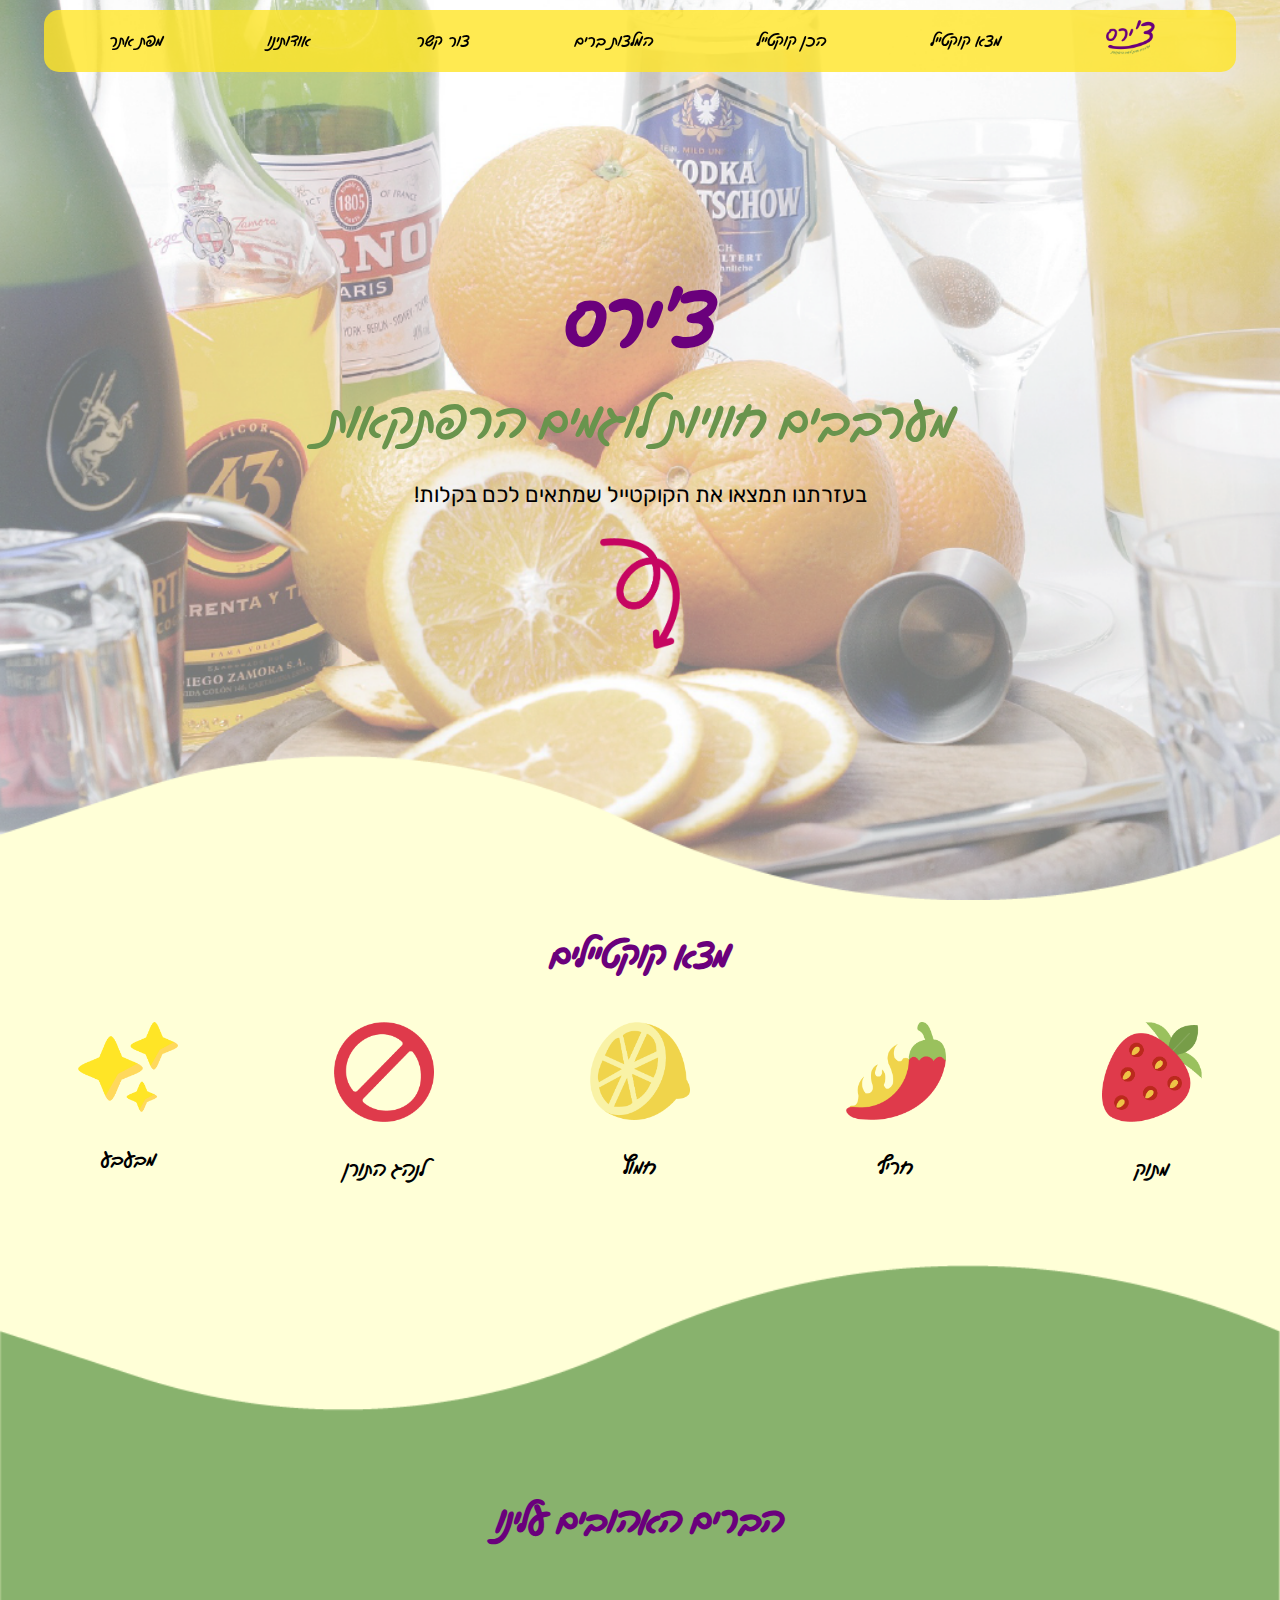
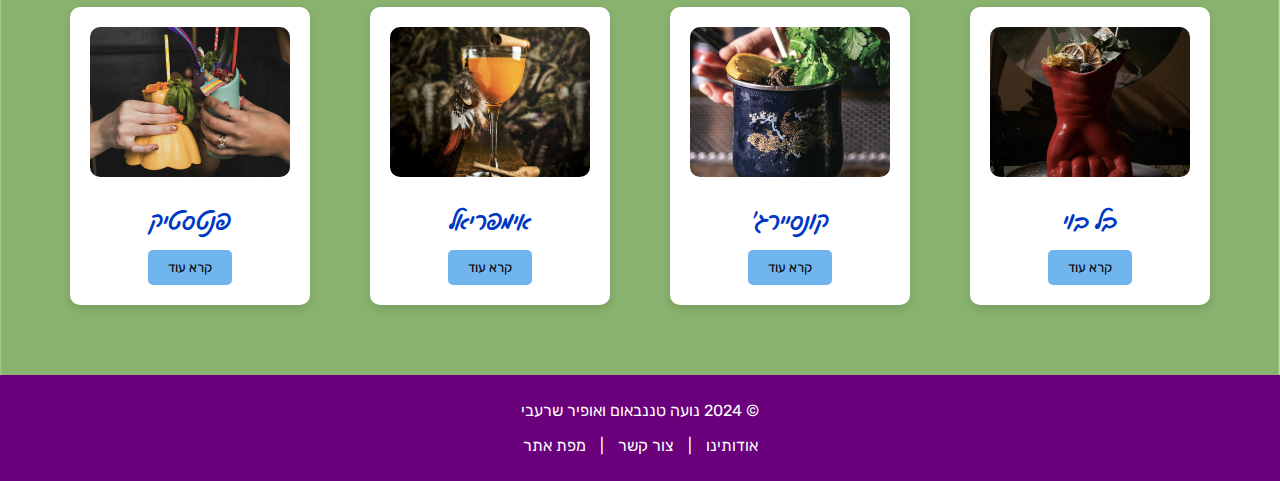
<file: index.html>
﻿<!DOCTYPE html>
<html lang="he">
<head>
    <meta charset="UTF-8">
    <meta name="viewport" content="width=device-width, initial-scale=1.0">
    <title>צ'ירס - מערבבים חוויות לוגמים הרפתקאות</title>
    <link rel="stylesheet" href="styles/myStyle.css">
    <link rel="stylesheet" href="styles/homePage.css">
</head>
<body>
    <header>
        <nav>
            <ul>
                <li><a href="index.html"><img src="images/logo.png" class="logo" alt="לוגו של האתר"></a></li>
                <li><a href="#" class="nav-link">מצא קוקטייל</a></li>
                <li class="dropdown">
                    <a href="htmls/makeCocktail.html" class="nav-link">הכן קוקטייל</a>
                    <div class="dropdown-content">
                        <a href="htmls/mojito.html">מוחיטו</a>
                        <a href="#">מרגריטה</a>
                        <a href="#">בלאדי מרי</a>
                    </div>
                </li>
                <li><a href="htmls/barsRecommendations.html" class="nav-link">המלצות ברים</a></li>
                <li><a href="htmls/contactUs.html" class="nav-link">צור קשר</a></li>
                <li><a href="htmls/about.html" class="nav-link">אודותינו</a></li>
                <li><a href="htmls/siteMap.html" class="nav-link">מפת אתר</a></li>
            </ul>
        </nav>
    </header>

    <main>
        <section id="hero">
            <div class="hero-text">
                <h1>צ'ירס</h1>
                <p class="hero-slogan">מערבבים חוויות לוגמים הרפתקאות</p>
                <p class="hero-subtext">בעזרתנו תמצאו את הקוקטייל שמתאים לכם בקלות!</p>
                <a href="#find-cocktail"><img src="images/hero-arrow.png" alt="חץ לגלילה למטה" class="hero-arrow"></a>
            </div>
        </section>
        <section id="find-cocktail">
            <h2>מצא קוקטיילים</h2>
            <div class="gallery">
                <div class="cocktail-item">
                    <img src="images/sweetIcon.png" alt="קוקטייל מתוק" class="cocktail-icon" onclick="location.href='#'">
                    <p class="cocktail-label">מתוק</p>
                </div>
                <div class="cocktail-item">
                    <img src="images/spicyIcon.png" alt="קוקטייל חריף" class="cocktail-icon" onclick="location.href='#'">
                    <p class="cocktail-label">חריף</p>
                </div>
                <div class="cocktail-item">
                    <img src="images/sourIcon.png" alt="קוקטייל חמוץ" class="cocktail-icon" onclick="location.href='#'">
                    <p class="cocktail-label">חמוץ</p>
                </div>
                <div class="cocktail-item">
                    <img src="images/moctailIcon.png" alt="מוקטייל" class="cocktail-icon" onclick="location.href='#'">
                    <p class="cocktail-label">לנהג התורן</p>
                </div>
                <div class="cocktail-item">
                    <img src="images/sparklyIcon.png" alt="קוקטייל מבעבע" class="cocktail-icon" onclick="location.href='#'">
                    <p class="cocktail-label">מבעבע</p>
                </div>
            </div>
        </section>
        <section id="find-bars">
            <h2>הברים האהובים עלינו</h2>
            <div class="bars-gallery">
                <div class="bar-item">
                    <img src="images/bellboy.png" alt="בל בוי" class="bar-image">
                    <p class="bar-name" style="color:#0038C4;">בל בוי</p>
                    <button class="bar-button" onclick="location.href='htmls/barsRecommendations.html?bar=bellboy'">קרא עוד</button>
                </div>
                <div class="bar-item">
                    <img src="images/concierge.png" alt="קונסיירג'" class="bar-image">
                    <p class="bar-name" style="color:#0038C4;">קונסיירג'</p>
                    <button class="bar-button" onclick="location.href='htmls/barsRecommendations.html?bar=concierge'">קרא עוד</button>
                </div>
                <div class="bar-item">
                    <img src="images/imperial.png" alt="אימפריאל" class="bar-image">
                    <p class="bar-name" style="color:#0038C4;">אימפריאל</p>
                    <button class="bar-button" onclick="location.href='htmls/barsRecommendations.html?bar=imperial'">קרא עוד</button>
                </div>
                <div class="bar-item">
                    <img src="images/fantastic.png" alt="פנטסטיק" class="bar-image">
                    <p class="bar-name" style="color:#0038C4;">פנטסטיק</p>
                    <button class="bar-button" onclick="location.href='htmls/barsRecommendations.html?bar=fantastic'">קרא עוד</button>
                </div>
            </div>
        </section>
    </main>

    <footer>
        <p>&copy; 2024 נועה טננבאום ואופיר שרעבי</p>
        <p><a href="htmls/about.html">אודותינו</a> | <a href="htmls/contactUs.html">צור קשר</a> | <a href="htmls/siteMap.html">מפת אתר</a></p>
    </footer>

    <script>
        document.querySelector('.hero-arrow').addEventListener('click', function (e) {
            e.preventDefault();
            document.querySelector('#find-cocktail').scrollIntoView({
                behavior: 'smooth'
            });
        });
    </script>

    <script src="jScripts/JavaScript.js"></script>
</body>
</html>
</file>
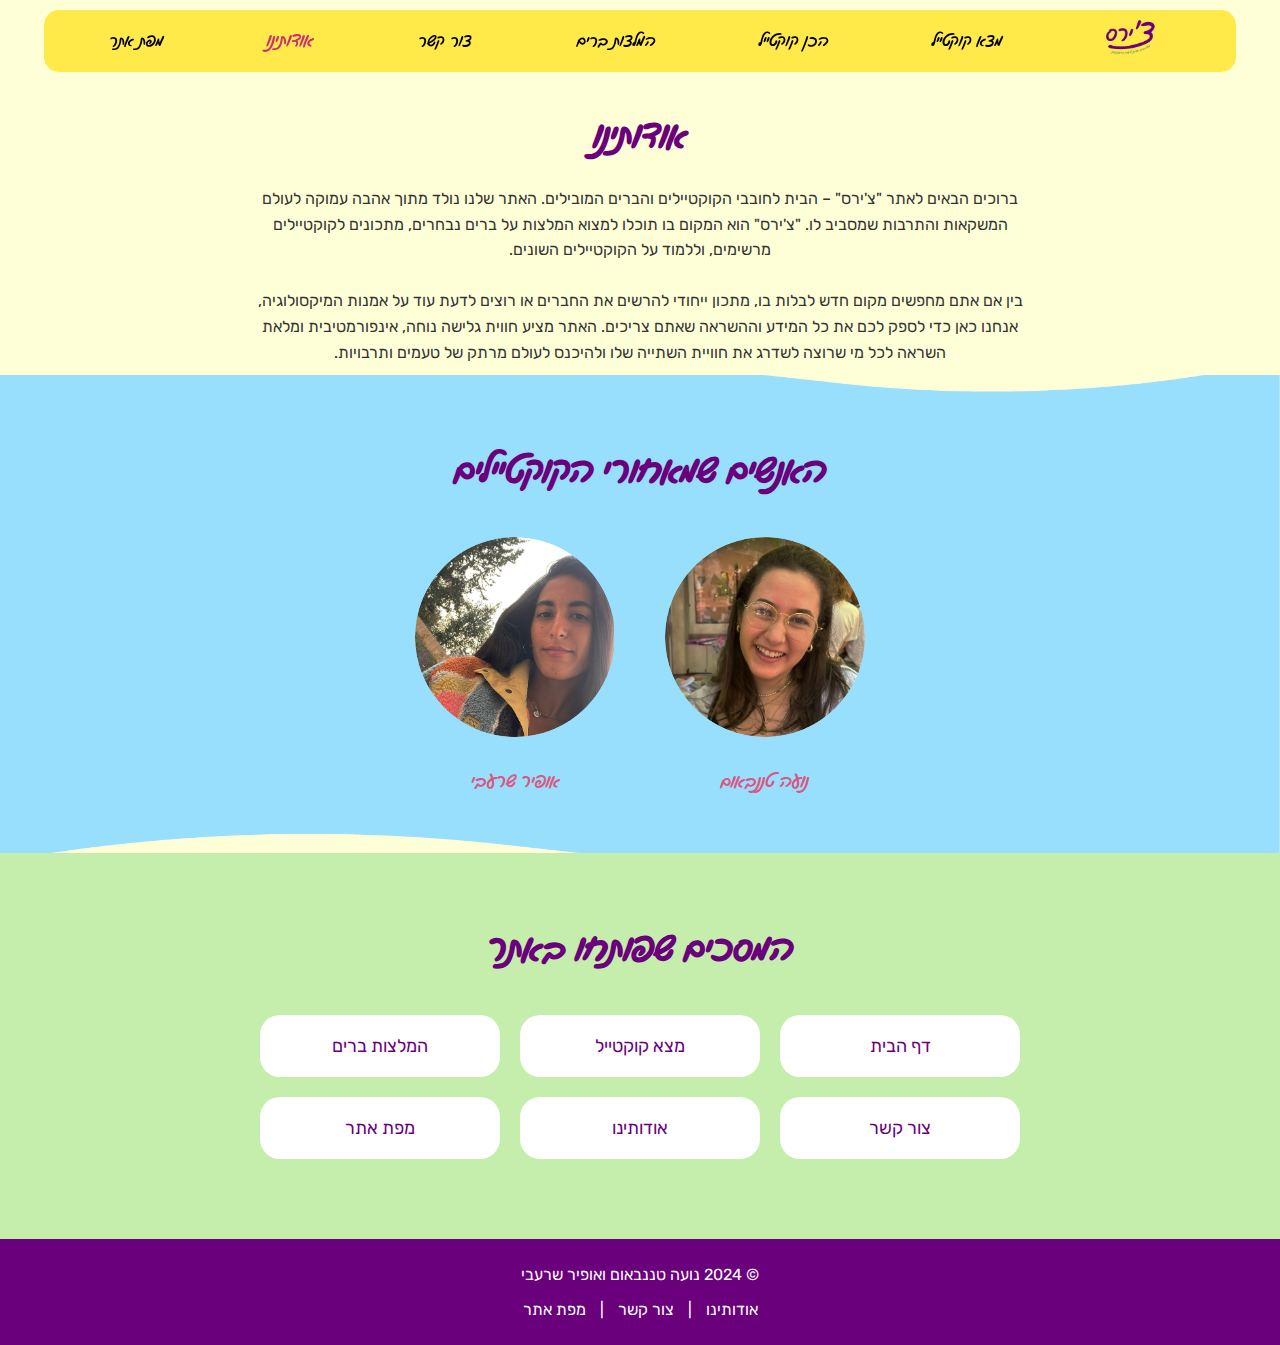
<file: htmls/about.html>
﻿<!DOCTYPE html>
<html lang="he">
<head>
    <meta charset="UTF-8">
    <meta name="viewport" content="width=device-width, initial-scale=1.0">
    <title>צ'ירס - אודותינו</title>
    <link rel="stylesheet" href="../styles/myStyle.css">
    <link rel="stylesheet" href="../styles/about.css">
</head>
<body>
    <header>
        <nav>
            <ul>
                <li><a href="../index.html"><img src="../images/logo.png" class="logo" alt="לוגו של האתר"></a></li>
                <li><a href="#" class="nav-link">מצא קוקטייל</a></li>
                <li class="dropdown">
                    <a href="makeCocktail.html" class="nav-link">הכן קוקטייל</a>
                    <div class="dropdown-content">
                        <a href="mojito.html">מוחיטו</a>
                        <a href="#">מרגריטה</a>
                        <a href="#">בלאדי מרי</a>
                    </div>
                <li><a href="barsRecommendations.html" class="nav-link">המלצות ברים</a></li>
                <li><a href="contactUs.html" class="nav-link">צור קשר</a></li>
                <li><a href="about.html" class="nav-link active">אודותינו</a></li>
                <li><a href="siteMap.html" class="nav-link">מפת אתר</a></li>
            </ul>
        </nav>
    </header>

    <main>
        <h1 class="about-title">אודותינו</h1>
        <p class="about-text">
            ברוכים הבאים לאתר "צ'ירס" – הבית לחובבי הקוקטיילים והברים המובילים. האתר שלנו נולד מתוך אהבה עמוקה לעולם המשקאות והתרבות שמסביב לו. "צ'ירס" הוא המקום בו תוכלו למצוא המלצות על ברים נבחרים, מתכונים לקוקטיילים מרשימים, וללמוד על הקוקטיילים השונים.<br><br>
            בין אם אתם מחפשים מקום חדש לבלות בו, מתכון ייחודי להרשים את החברים או רוצים לדעת עוד על אמנות המיקסולוגיה, אנחנו כאן כדי לספק לכם את כל המידע וההשראה שאתם צריכים. האתר מציע חווית גלישה נוחה, אינפורמטיבית ומלאת השראה לכל מי שרוצה לשדרג את חוויית השתייה שלו ולהיכנס לעולם מרתק של טעמים ותרבויות.
        </p>
        <section class="image-section">
            <h2 class="image-title">האנשים שמאחורי הקוקטיילים</h2>
            <div class="people">
                <div class="person">
                    <img src="../images/noa.png" alt="נועה טננבאום">
                    <p class="person-name">נועה טננבאום</p>
                </div>
                <div class="person">
                    <img src="../images/ofir.png" alt="אופיר שרעבי">
                    <p class="person-name">אופיר שרעבי</p>
                </div>
            </div>
        </section>
        <section class="pages">
            <h2 class="pages-title">המסכים שפותחו באתר</h2>
            <div class="screens-container">
                <div class="screens-row">
                    <a href="../index.html" class="screen-box">דף הבית</a>
                    <a href="findCocktail.html" class="screen-box">מצא קוקטייל</a>
                    <a href="barsRecommendations.html" class="screen-box">המלצות ברים</a>
                </div>
                <div class="screens-row">
                    <a href="contactUs.html" class="screen-box">צור קשר</a>
                    <a href="about.html" class="screen-box">אודותינו</a>
                    <a href="siteMap.html" class="screen-box">מפת אתר</a>
                </div>
            </div>
        </section>
    </main>

    <footer>
        <p>&copy; 2024 נועה טננבאום ואופיר שרעבי</p>
        <p><a href="about.html">אודותינו</a> | <a href="contactUs.html">צור קשר</a> | <a href="siteMap.html">מפת אתר</a></p>
    </footer>

    <script src="../jScripts/JavaScript.js"></script>
</body>
</html>
</file>
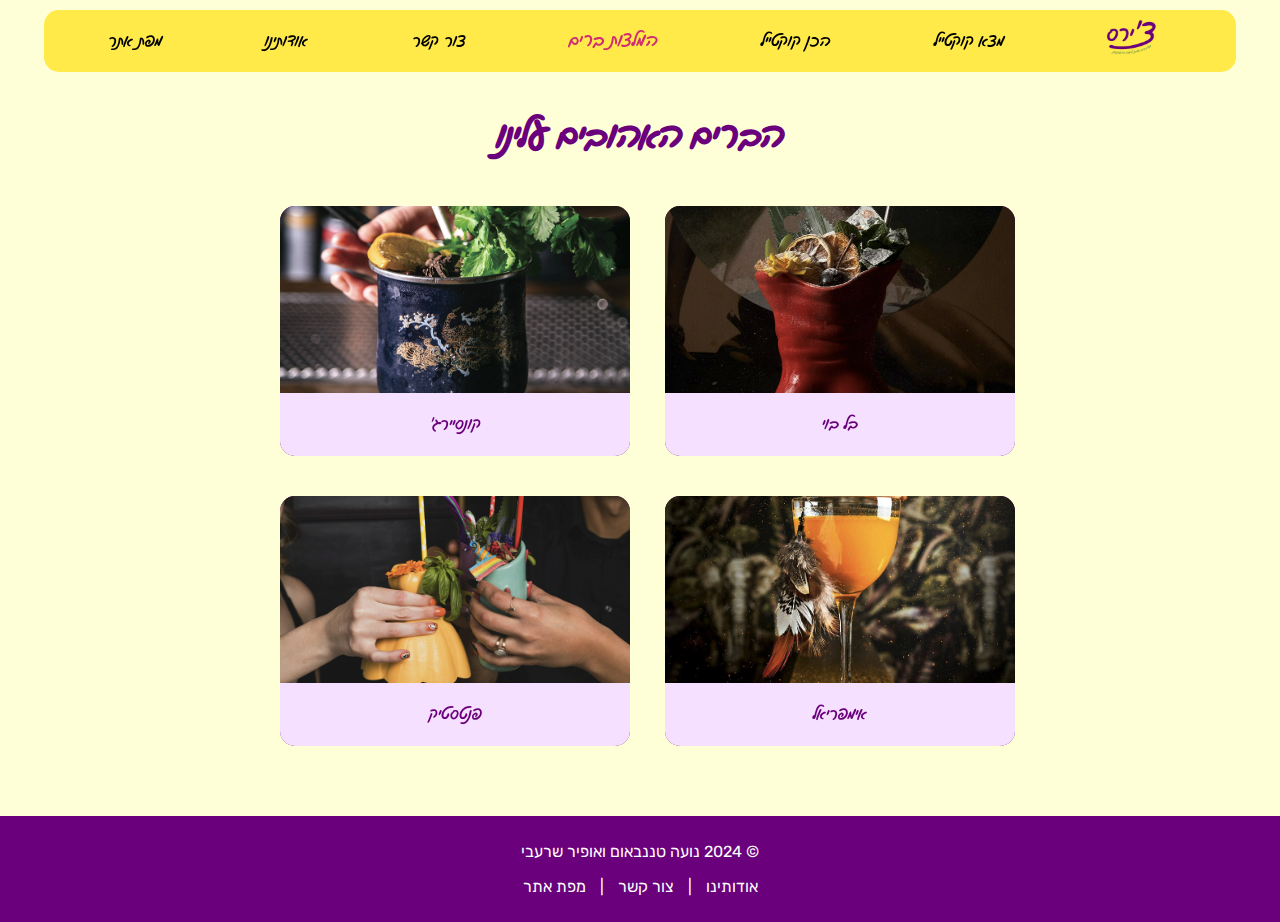
<file: htmls/barsRecommendations.html>
﻿<!DOCTYPE html>
<html lang="he">
<head>
    <meta charset="UTF-8">
    <meta name="viewport" content="width=device-width, initial-scale=1.0">
    <title>צ'ירס - המלצות ברים</title>
    <link rel="stylesheet" href="../styles/myStyle.css">
    <link rel="stylesheet" href="../styles/barsRecommendations.css">
</head>
<body>
    <header>
        <nav>
            <ul>
                <li><a href="../index.html"><img src="../images/logo.png" class="logo" alt="לוגו של האתר"></a></li>
                <li><a href="#" class="nav-link">מצא קוקטייל</a></li>
                <li class="dropdown">
                    <a href="makeCocktail.html" class="nav-link">הכן קוקטייל</a>
                    <div class="dropdown-content">
                        <a href="mojito.html">מוחיטו</a>
                        <a href="#">מרגריטה</a>
                        <a href="#">בלאדי מרי</a>
                    </div>
                <li><a href="barsRecommendations.html" class="nav-link active">המלצות ברים</a></li>
                <li><a href="contactUs.html" class="nav-link">צור קשר</a></li>
                <li><a href="about.html" class="nav-link">אודותינו</a></li>
                <li><a href="siteMap.html" class="nav-link">מפת אתר</a></li>
            </ul>
        </nav>
    </header>

    <main>
        <h1 class="bars-title">הברים האהובים עלינו</h1>
        <section class="bars-container">
            <div class="bar-card">
                <div class="bar-card-inner">
                    <div class="bar-card-front">
                        <div class="bar-image bellboy" style="background-image: url('../images/bellboy.png');"></div>
                        <div class="bar-name">בל בוי</div>
                    </div>
                    <div class="bar-card-back">
                        <p class="bar-info">
                            <span class="address">רח' ברדיצ'בסקי 14, תל אביב</span> <br>
                            ממוקם בלובי של מלון ברדיצ'בסקי <br><br>
                            <b>שעות פתיחה:</b> <br>
                            פתוח מדי יום מ-18:00 עד 02:00 <br><br>
                            <b>האפי האוור:</b> <br>
                            50 אחוז על כל המשקאות, כל יום בין השעות 18:00-20:00
                        </p>
                    </div>
                </div>
            </div>
            <div class="bar-card">
                <div class="bar-card-inner">
                    <div class="bar-card-front">
                        <div class="bar-image" style="background-image: url('../images/concierge.png');"></div>
                        <div class="bar-name">קונסיירג'</div>
                    </div>
                    <div class="bar-card-back">
                        <p class="bar-info">
                            <span class="address">דיזנגוף 95, תל אביב</span> <br><br>
                            <b>שעות פתיחה:</b> <br>
                            ימים א-ה ושבתות 17:00 – עד הלקוח האחרון <br><br>
                            <b>האפי האוור:</b> <br>
                            50 אחוז על כל התפריט! <br>
                            ימים ראשון עד חמישי ושבתות 17:00-20:00
                        </p>
                    </div>
                </div>
            </div>
            <div class="bar-card">
                <div class="bar-card-inner">
                    <div class="bar-card-front">
                        <div class="bar-image" style="background-image: url('../images/imperial.png');"></div>
                        <div class="bar-name">אימפריאל</div>
                    </div>
                    <div class="bar-card-back">
                        <p class="bar-info">
                            <span class="address">הירקון 66, תל אביב</span> <br><br>
                            <b>שעות פתיחה:</b> <br>
                            18:00-01:00 <br><br>
                            <b>הפי האוור:</b> <br>
                            כל יום בין 18:00 ל 20:00, קוקטיילים ב-34 שקל
                        </p>
                    </div>
                </div>
            </div>
            <div class="bar-card">
                <div class="bar-card-inner">
                    <div class="bar-card-front">
                        <div class="bar-image" style="background-image: url('../images/fantastic.png');"></div>
                        <div class="bar-name">פנטסטיק</div>
                    </div>
                    <div class="bar-card-back">
                        <p class="bar-info">
                            <span class="address">צידון 3, תל אביב-יפו</span> <br>
                            בתוך מלון Port and Blue <br><br>
                            <b>שעות פתיחה:</b> <br>
                            18:00-3:00 <br><br>
                            <b>הפי האוור:</b> <br>
                            50% על הקוקטיילים, 18:00-20:00
                        </p>
                    </div>
                </div>
            </div>
        </section>
    </main>

    <footer>
        <p>&copy; 2024 נועה טננבאום ואופיר שרעבי</p>
        <p><a href="about.html">אודותינו</a> | <a href="contactUs.html">צור קשר</a> | <a href="siteMap.html">מפת אתר</a></p>
    </footer>

    <script src="../jScripts/JavaScript.js"></script>
</body>
</html>
</file>
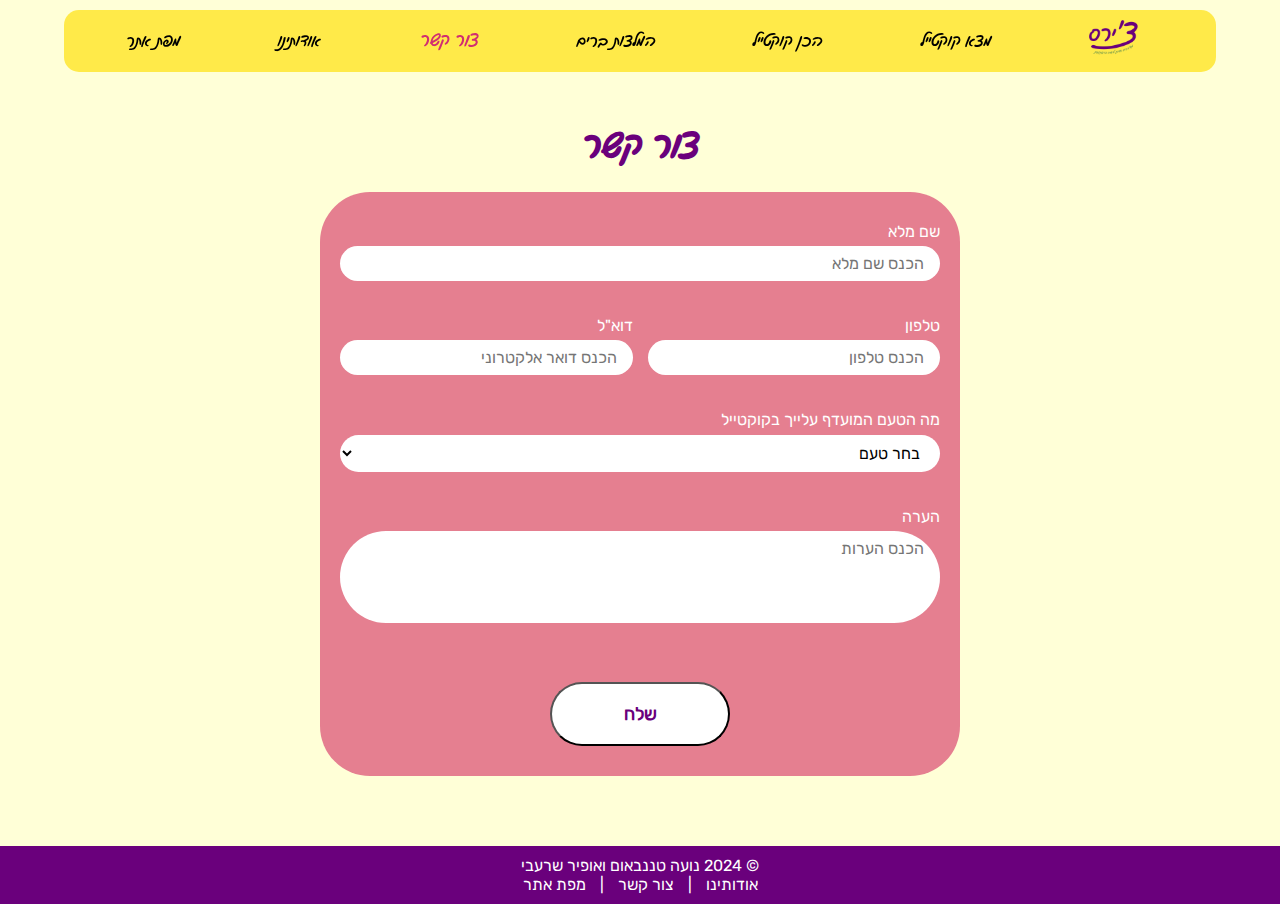
<file: htmls/contactUs.html>
﻿<!DOCTYPE html>
<html lang="he">
<head>
    <meta charset="UTF-8">
    <meta name="viewport" content="width=device-width, initial-scale=1.0">
    <title>צ'ירס - צור קשר</title>
    <link rel="stylesheet" href="../styles/myStyle.css">
    <link rel="stylesheet" href="../styles/contactUs.css">
</head>
<body>
    <header>
        <nav>
            <ul>
                <li><a href="../index.html"><img src="../images/logo.png" class="logo" alt="לוגו של האתר"></a></li>
                <li><a href="#" class="nav-link">מצא קוקטייל</a></li>
                <li class="dropdown">
                    <a href="makeCocktail.html" class="nav-link">הכן קוקטייל</a>
                    <div class="dropdown-content">
                        <a href="mojito.html">מוחיטו</a>
                        <a href="#">מרגריטה</a>
                        <a href="#">בלאדי מרי</a>
                    </div>
                <li><a href="barsRecommendations.html" class="nav-link">המלצות ברים</a></li>
                <li><a href="contactUs.html" class="nav-link active">צור קשר</a></li>
                <li><a href="about.html" class="nav-link">אודותינו</a></li>
                <li><a href="siteMap.html" class="nav-link">מפת אתר</a></li>
            </ul>
        </nav>
    </header>

    <main>
        <h2 class="title">צור קשר</h2>
        <div class="card" id="contact-form">
            <div class="row">
                <div class="col full-width">
                    <div class="form-group">
                        <label for="full-name">שם מלא</label>
                        <input type="text" id="full-name" placeholder="הכנס שם מלא" required>
                    </div>
                </div>

                <div class="col">
                    <div class="form-group">
                        <label for="phone">טלפון</label>
                        <input type="text" id="phone" placeholder="הכנס טלפון" required>
                    </div>
                </div>

                <div class="col">
                    <div class="form-group">
                        <label for="email">דוא"ל</label>
                        <input type="email" id="email" placeholder="הכנס דואר אלקטרוני">
                    </div>
                </div>

                <div class="col full-width">
                    <div class="form-group">
                        <label for="cocktail-preference">מה הטעם המועדף עלייך בקוקטייל</label>
                        <select id="cocktail-preference" required>
                            <option value="" disabled selected>בחר טעם</option>
                            <option value="מתוק">מתוק</option>
                            <option value="חמוץ">חמוץ</option>
                            <option value="חריף">חריף</option>
                            <option value="מבעבע">מבעבע</option>
                        </select>
                    </div>
                </div>

                <div class="col full-width">
                    <div class="form-group">
                        <label for="comments">הערה</label>
                        <textarea id="comments" rows="4" placeholder="הכנס הערות"></textarea>
                    </div>
                </div>

                <div class="col full-width centered">
                    <input type="submit" value="שלח">
                </div>
            </div>
        </div>
        <div id="success-message" style="display: none; text-align: center; margin-top: 20px;">
            <p style="font-family: 'GveretLevinAlefAlefAlef', Arial, sans-serif; font-size: 24px; color: #6A007C;">
                פנייתך הועברה ותענה בהקדם!
            </p>
        </div>
    </main>

    <footer>
        <p>&copy; 2024 נועה טננבאום ואופיר שרעבי</p>
        <p><a href="about.html">אודותינו</a> | <a href="contactUs.html">צור קשר</a> | <a href="siteMap.html">מפת אתר</a></p>
    </footer>

    <script src="../jScripts/JavaScript.js"></script>
    <script>
        document.querySelector('input[type="submit"]').addEventListener('click', function (event) {
            event.preventDefault(); // מניעת שליחת הטופס כברירת מחדל

            const fullName = document.getElementById('full-name').value; // אחזור ערך משדה "שם מלא"
            const phone = document.getElementById('phone').value; // אחזור ערך משדה "טלפון"
            const cocktailPreference = document.getElementById('cocktail-preference').value; // אחזור ערך משדה "מה הטעם המועדף עלייך בקוקטייל"

            if (!fullName || !phone || !cocktailPreference) { // בדיקה אם אחד מהשדות חובה ריק
                alert('אנא מלא את כל שדות החובה: שם מלא, טלפון וטעם מועדף.'); // הצגת הודעה אם אחד מהשדות חובה ריק
            } else {
                document.getElementById('contact-form').style.display = 'none'; // הסתרת הטופס
                document.getElementById('success-message').style.display = 'block'; // הצגת הודעת הצלחה
            }
        });
    </script>
</body>
</html>
</file>
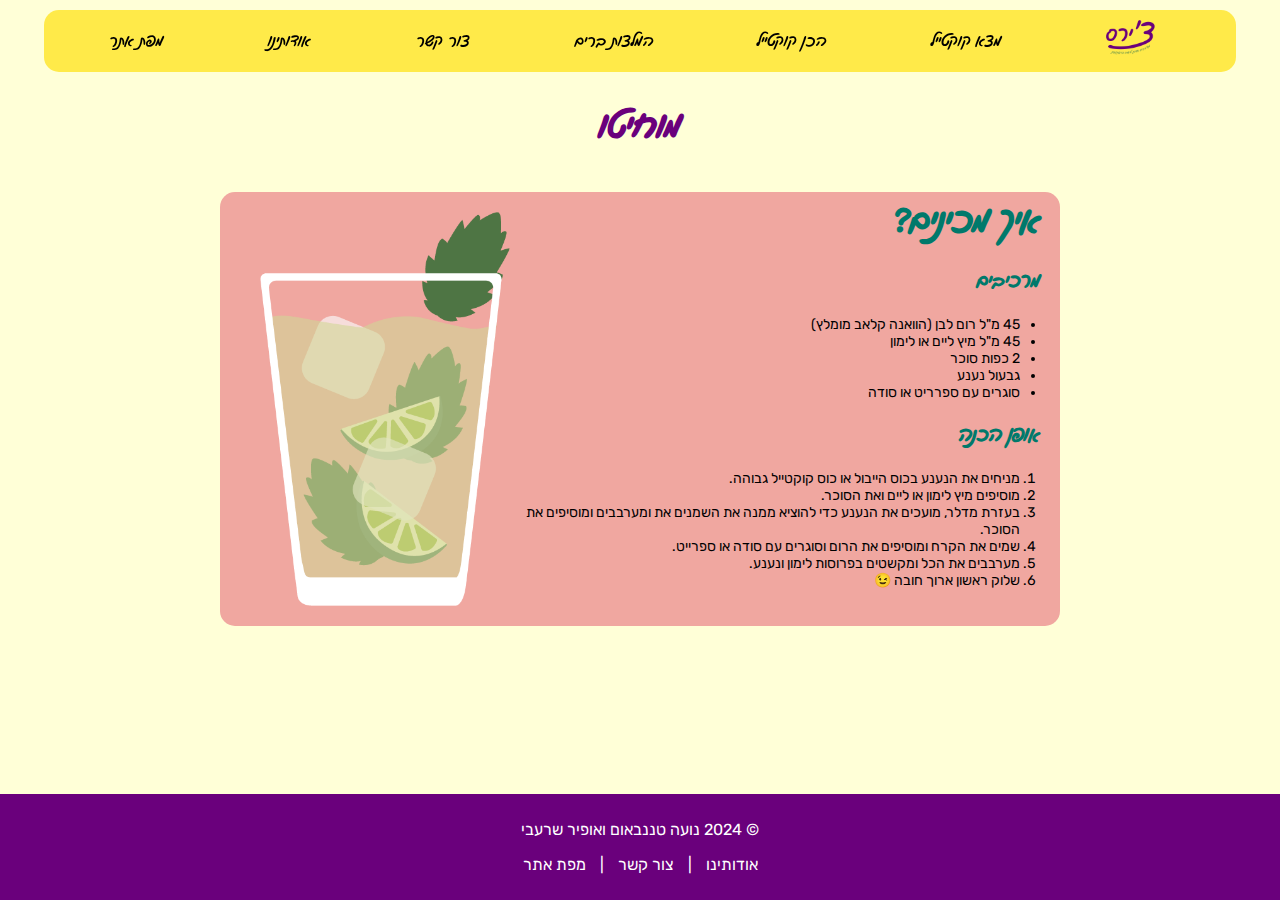
<file: htmls/mojito.html>
﻿<!DOCTYPE html>
<html lang="he">
<head>
    <meta charset="UTF-8">
    <meta name="viewport" content="width=device-width, initial-scale=1.0">
    <title>מוחיטו</title>
    <link rel="stylesheet" href="../styles/myStyle.css">
    <link rel="stylesheet" href="../styles/mojito.css">
</head>
<body>
    <header>
        <nav>
            <ul>
                <li><a href="../index.html"><img src="../images/logo.png" class="logo" alt="לוגו של האתר"></a></li>
                <li><a href="#" class="nav-link">מצא קוקטייל</a></li>
                <li class="dropdown">
                    <a href="makeCocktail.html" class="nav-link">הכן קוקטייל</a>
                    <div class="dropdown-content">
                        <a href="mojito.html">מוחיטו</a>
                        <a href="#">מרגריטה</a>
                        <a href="#">בלאדי מרי</a>
                    </div>
                </li>
                <li><a href="barsRecommendations.html" class="nav-link">המלצות ברים</a></li>
                <li><a href="contactUs.html" class="nav-link">צור קשר</a></li>
                <li><a href="about.html" class="nav-link">אודותינו</a></li>
                <li><a href="siteMap.html" class="nav-link">מפת אתר</a></li>
            </ul>
        </nav>
    </header>

    <main>
        <h1 class="page-title">מוחיטו</h1>
        <div class="mojito-container">
            <div class="mojito-content">
                <h2 class="how-to-title">איך מכינים?</h2>
                <h3 class="section-title">מרכיבים</h3>
                <ul class="ingredients">
                    <li>45 מ"ל רום לבן (הוואנה קלאב מומלץ)</li>
                    <li>45 מ"ל מיץ ליים או לימון</li>
                    <li>2 כפות סוכר</li>
                    <li>גבעול נענע</li>
                    <li>סוגרים עם ספרריט או סודה</li>
                </ul>
                <h3 class="section-title">אופן הכנה</h3>
                <ol class="preparation">
                    <li>מניחים את הנענע בכוס הייבול או כוס קוקטייל גבוהה.</li>
                    <li>מוסיפים מיץ לימון או ליים ואת הסוכר.</li>
                    <li>בעזרת מדלר, מועכים את הנענע כדי להוציא ממנה את השמנים את ומערבבים ומוסיפים את הסוכר.</li>
                    <li>שמים את הקרח ומוסיפים את הרום וסוגרים עם סודה או ספרייט.</li>
                    <li>מערבבים את הכל ומקשטים בפרוסות לימון ונענע.</li>
                    <li>שלוק ראשון ארוך חובה 😉</li>
                </ol>
            </div>
            <img src="../images/mojito.png" alt="מוחיטו" class="mojito-image">
        </div>
    </main>

    <footer>
        <p>&copy; 2024 נועה טננבאום ואופיר שרעבי</p>
        <p><a href="about.html">אודותינו</a> | <a href="contactUs.html">צור קשר</a> | <a href="siteMap.html">מפת אתר</a></p>
    </footer>

    <script src="../jScripts/JavaScript.js"></script>
</body>
</html>
</file>
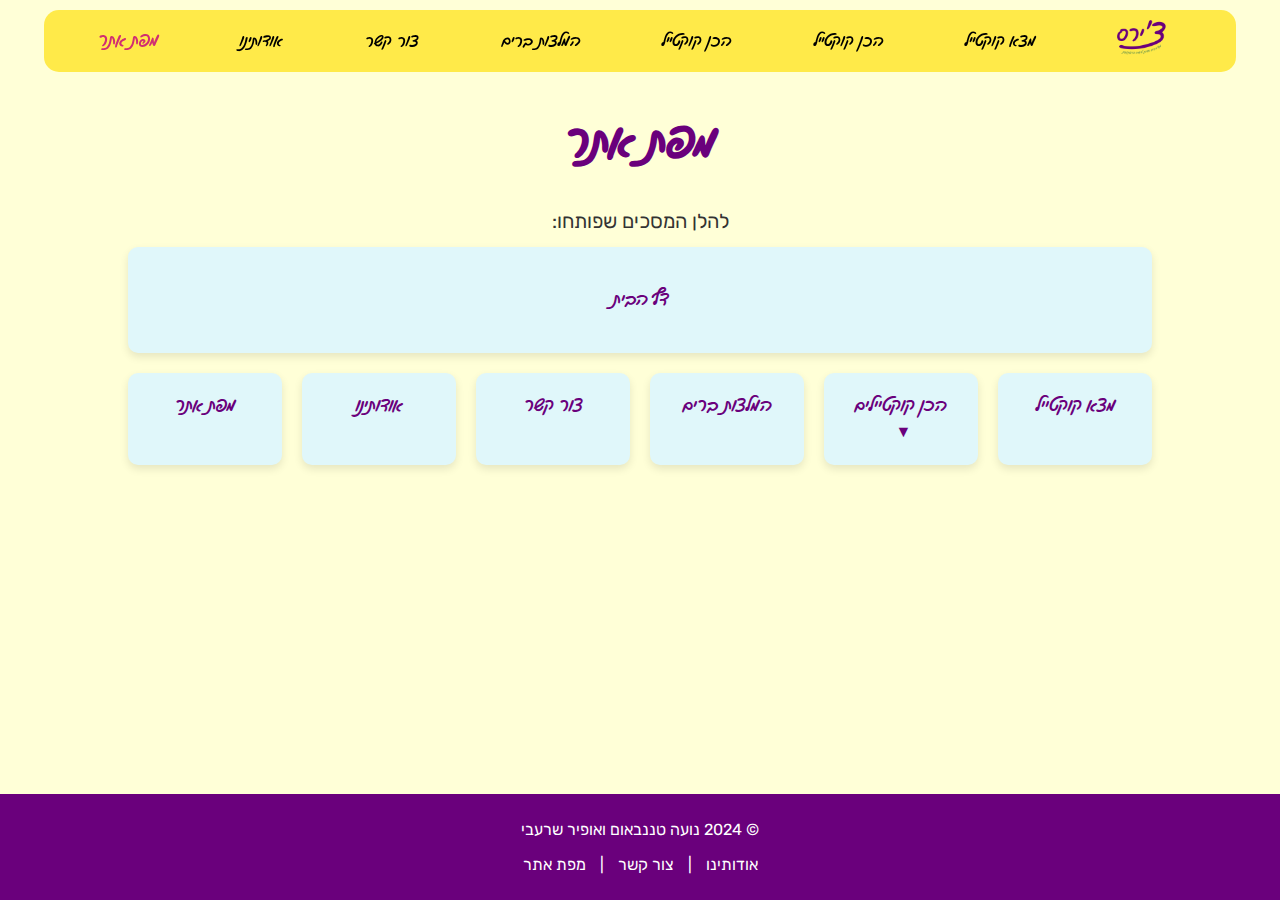
<file: htmls/siteMap.html>
﻿<!DOCTYPE html>
<html lang="he">
<head>
    <meta charset="UTF-8">
    <meta name="viewport" content="width=device-width, initial-scale=1.0">
    <title>מפת אתר</title>
    <link rel="stylesheet" href="../styles/myStyle.css">
    <link rel="stylesheet" href="../styles/siteMap.css">
</head>
<body>
    <header>
        <nav>
            <ul>
                <li><a href="../index.html"><img src="../images/logo.png" class="logo" alt="לוגו של האתר"></a></li>
                <li><a href="#" class="nav-link">מצא קוקטייל</a></li>
                <li class="dropdown">
                    <a href="makeCocktail.html" class="nav-link">הכן קוקטייל</a>
                    <div class="dropdown-content">
                        <a href="mojito.html">מוחיטו</a>
                        <a href="#">מרגריטה</a>
                        <a href="#">בלאדי מרי</a>
                    </div>
                <li><a href="makeCocktail.html" class="nav-link">הכן קוקטייל</a></li>
                <li><a href="barsRecommendations.html" class="nav-link">המלצות ברים</a></li>
                <li><a href="contactUs.html" class="nav-link">צור קשר</a></li>
                <li><a href="about.html" class="nav-link">אודותינו</a></li>
                <li><a href="siteMap.html" class="nav-link active">מפת אתר</a></li>
            </ul>
        </nav>
    </header>

    <main>
        <h1 class="site-map-title">מפת אתר</h1>
        <p class="site-map-description">להלן המסכים שפותחו:</p>
        <div class="grid-container">
            <div class="grid-item home-page"><a href="../index.html">דף הבית</a></div>
            <div class="grid-item"><a href="#">מצא קוקטייל</a></div>
            <div class="grid-item prepare-cocktail">
                <a href="#">הכן קוקטיילים <span class="arrow">▼</span></a>
                <div class="sub-items">
                    <div class="sub-item"><a href="#">מוחיטו</a></div>
                    <div class="sub-item"><a href="#">מרגריטה</a></div>
                    <div class="sub-item"><a href="#">בלאדי מרי</a></div>
                </div>
            </div>
            <div class="grid-item"><a href="barsRecommendations.html">המלצות ברים</a></div>
            <div class="grid-item"><a href="contactUs.html">צור קשר</a></div>
            <div class="grid-item"><a href="about.html">אודותינו</a></div>
            <div class="grid-item"><a href="siteMap.html">מפת אתר</a></div>
        </div>
    </main>

    <footer>
        <p>&copy; 2024 נועה טננבאום ואופיר שרעבי</p>
        <p><a href="about.html">אודותינו</a> | <a href="contactUs.html">צור קשר</a> | <a href="siteMap.html">מפת אתר</a></p>
    </footer>

    <script src="../jScripts/JavaScript.js"></script>
</body>
</html>
</file>
<file: styles/myStyle.css>
﻿/* הטמעת פונטים בכל הדפים */
@font-face {
    font-family: 'GveretLevinAlefAlefAlef';
    src: url('../fonts/GveretLevinAlefAlefAlef/GveretLevinAlefAlefAlef-Regular.otf') format('opentype');
    font-weight: normal;
    font-style: normal;
}

@font-face {
    font-family: 'Rubik';
    src: url('../fonts/Rubik/static/Rubik-Regular.ttf') format('truetype');
    font-weight: normal;
    font-style: normal;
}

/* הגדרות כלליות לגוף הדף */
body {
    font-family: 'Rubik', Arial, sans-serif; /* הגדרת פונט ברירת המחדל */
    direction: rtl; /* כיוון כתיבה מימין לשמאל */
    text-align: right; /* יישור טקסט לימין */
    margin: 0;
    padding: 0;
    background-color: #FFFFD7; /* צבע רקע */
    display: flex;
    flex-direction: column;
    min-height: 100vh; /* גובה מינימלי של 100% מגובה החלון */
}

/* הגדרת סרגל ניווט בכל הדפים */
header {
    background-color: rgba(255, 229, 38, 0.8); /* צבע רקע שקוף */
    color: black;
    padding: 10px 20px; /* ריווח פנימי */
    border-radius: 15px; /* פינות מעוגלות */
    position: fixed;
    top: 10px;
    left: 50%;
    transform: translateX(-50%); /* מרכז את הסרגל אופקית */
    width: 90%;
    z-index: 1000; /* סדר שכבות גבוה כדי להבטיח שהסרגל יופיע מעל תכנים אחרים */
}

    /* הגדרת ה-HEADER בכל הדפים */
    header nav ul {
        list-style: none; /* הסרת תבליטים מרשימה */
        padding: 0;
        margin: 0;
        display: flex;
        justify-content: space-around; /* ריווח שווה בין פריטים */
        align-items: center; /* יישור אנכי של הפריטים */
    }

        header nav ul li {
            display: inline; /* פריטים ברשימה יוצגו באותו שורה */
            margin-right: 15px; /* רווח בין פריטים */
        }

            header nav ul li a {
                color: black; /* צבע קישורים */
                text-decoration: none; /* הסרת קו תחתי מקישורים */
                font-family: 'GveretLevinAlefAlefAlef', Arial, sans-serif; /* הגדרת פונט קישורים */
            }

                header nav ul li a.active {
                    color: #D12E71; /* צבע לקישור פעיל */
                    font-size: 18px; /* גודל טקסט לקישור פעיל */
                }

            header nav ul li img.search-icon {
                width: 20px;
                height: auto;
            }

.logo {
    width: 50px; /* רוחב הלוגו */
    height: auto; /* גובה אוטומטי כדי לשמור על יחס נכון */
}

/* הגדרת כותרות בכל הדפים */
h1 {
    font-family: 'GveretLevinAlefAlefAlef', Arial, sans-serif; /* פונט הכותרת */
    font-size: 36px; /* גודל טקסט לכותרת */
    color: #6A007C; /* צבע טקסט */
    text-align: center; /* יישור טקסט למרכז */
}

h2 {
    font-family: 'GveretLevinAlefAlefAlef', Arial, sans-serif; /* פונט הכותרת */
    font-size: 36px; /* גודל טקסט לכותרת */
    color: #6A007C; /* צבע טקסט */
    text-align: center; /* יישור טקסט למרכז */
    margin-bottom: 20px; /* מרווח תחתון */
}

/* הגדרת פוטר של כל הדפים */
footer {
    background-color: #6A007C; /* צבע רקע לפוטר */
    color: white; /* צבע טקסט בפוטר */
    text-align: center; /* יישור טקסט למרכז */
    padding: 10px 0; /* ריווח פנימי לפוטר */
    width: 100%;
    margin-top: auto; /* דוחף את הפוטר לתחתית הדף */
}

    footer a {
        color: white; /* צבע קישורים בפוטר */
        text-decoration: none; /* הסרת קו תחתי מקישורים */
        margin: 0 10px; /* רווח בין קישורים */
    }

/* תפריט נפתח ב-HEADER */
.dropdown {
    position: relative;
    display: inline-block;
}

.dropdown-content {
    display: none; /* הסתרת תוכן התפריט הנפתח */
    position: absolute; /* מיקום מוחלט */
    background-color: #f9f9f9; /* צבע רקע לתפריט הנפתח */
    min-width: 160px; /* רוחב מינימלי לתפריט הנפתח */
    box-shadow: 0px 8px 16px 0px rgba(0,0,0,0.2); /* צל לתפריט הנפתח */
    z-index: 1; /* סדר שכבות */
    border-radius: 10px; /* עיגול פינות */
}

    .dropdown-content a {
        color: #00796b; /* צבע קישורים בתפריט הנפתח */
        padding: 12px 16px; /* ריווח פנימי לקישורים */
        text-decoration: none; /* הסרת קו תחתי מקישורים */
        display: block; /* קישורים יוצגו בבלוק */
        text-align: right; /* יישור טקסט לימין */
        border-radius: 10px; /* עיגול פינות */
    }

        .dropdown-content a:hover {
            background-color: #b2dfdb; /* צבע רקע בהובר על קישורים */
        }

.dropdown:hover .dropdown-content {
    display: block; /* הצגת התפריט הנפתח כאשר מרחפים עליו */
}
</file>
<file: styles/homePage.css>
﻿main {
    flex: 1; /* מאפשר למיכל הראשי להתפרש ולתפוס את כל השטח הפנוי */
    background-color: #FFFFD7; /* צבע רקע */
}

#hero {
    display: flex; /* הגדרת תצוגה כ-flexbox */
    flex-direction: column; /* סידור פריטים בעמודה */
    justify-content: center; /* יישור התוכן למרכז בציר האנכי */
    align-items: center; /* יישור התוכן למרכז בציר האופקי */
    background-image: url('../images/bg-for-hero.png'); /* תמונת רקע */
    background-size: cover; /* התאמת גודל התמונה לכיסוי המלא */
    background-position: center bottom; /* מיקום התמונה */
    height: 100vh; /* גובה מלא של חלון הצפייה */
    position: relative; /* מיקום יחסי */
}

.hero-text {
    text-align: center; /* יישור טקסט למרכז */
    color: white; /* צבע הטקסט */
}

    .hero-text h1 {
        font-family: 'GveretLevinAlefAlefAlef', Arial, sans-serif; /* הגדרת הפונט */
        font-size: 75px; /* גודל הפונט */
        color: #6A007C; /* צבע הפונט */
        margin-bottom: 5px; /* ריווח תחתון */
        margin-top: 20px; /* ריווח עליון */
    }

.hero-slogan {
    font-family: 'GveretLevinAlefAlefAlef', Arial, sans-serif; /* הגדרת הפונט */
    font-size: 50px; /* גודל הפונט */
    color: #69944D; /* צבע הפונט */
    margin-bottom: 5px; /* ריווח תחתון */
    margin-top: 10px; /* ריווח עליון */
}

.hero-subtext {
    font-family: 'Rubik', Arial, sans-serif; /* הגדרת הפונט */
    font-size: 22px; /* גודל הפונט */
    color: black; /* צבע הפונט */
    margin-bottom: 20px; /* ריווח תחתון */
}

.hero-arrow {
    width: 80px; /* רוחב החץ */
    height: auto; /* גובה אוטומטי */
    margin-top: 10px; /* ריווח עליון */
    cursor: pointer; /* שינוי סמן העכבר ליד */
}

#find-cocktail {
    margin-bottom: 60px; /* ריווח תחתון */
}

.gallery {
    display: flex; /* הגדרת תצוגה כ-flexbox */
    justify-content: space-around; /* יישור פריטים בריווח שווה */
    flex-wrap: wrap; /* עטיפת פריטים לשורות נוספות במידת הצורך */
    margin-top: 20px; /* ריווח עליון */
}

.cocktail-item {
    text-align: center; /* יישור טקסט למרכז */
}

.cocktail-icon {
    width: 100px; /* רוחב האייקון */
    height: auto; /* גובה אוטומטי */
    margin: 20px; /* ריווח מכל צד */
    cursor: pointer; /* שינוי סמן העכבר ליד */
    transition: transform 0.3s; /* מעבר חלק על הובר */
}

    .cocktail-icon:hover {
        transform: scale(1.1); /* הגדלה בהובר */
    }

.cocktail-label {
    font-family: 'GveretLevinAlefAlefAlef', Arial, sans-serif; /* הגדרת הפונט */
    font-size: 20px; /* גודל הפונט */
    color: black; /* צבע הפונט */
    margin-top: 10px; /* ריווח עליון */
}

#find-bars {
    background-image: url('../images/bg-find-bar.png'); /* תמונת רקע */
    background-size: cover; /* התאמת גודל התמונה לכיסוי המלא */
    background-position: center top; /* מיקום התמונה */
    padding: 200px 0 50px 0; /* ריווח פנימי למעלה ולמטה */
    display: flex; /* הגדרת תצוגה כ-flexbox */
    flex-direction: column; /* סידור פריטים בעמודה */
    justify-content: center; /* יישור התוכן למרכז בציר האנכי */
    align-items: center; /* יישור התוכן למרכז בציר האופקי */
}

.bars-gallery {
    display: flex; /* הגדרת תצוגה כ-flexbox */
    justify-content: space-around; /* יישור פריטים בריווח שווה */
    flex-wrap: wrap; /* עטיפת פריטים לשורות נוספות במידת הצורך */
    margin-top: 20px; /* ריווח עליון */
    width: 100%; /* רוחב מלא */
    max-width: 1200px; /* רוחב מקסימלי */
}

.bar-item {
    background-color: white; /* צבע רקע לבן */
    border-radius: 10px; /* פינות מעוגלות */
    padding: 20px; /* ריווח פנימי */
    width: 200px; /* רוחב הפריט */
    text-align: center; /* יישור טקסט למרכז */
    margin: 20px; /* ריווח מכל צד */
    box-shadow: 0 4px 8px rgba(0, 0, 0, 0.1); /* הצללה */
    transition: transform 0.3s; /* מעבר חלק על הובר */
    overflow: hidden; /* הסתרת תוכן חורג */
}

    .bar-item:hover {
        transform: scale(1.05); /* הגדלה בהובר */
    }

.bar-image {
    width: 100%; /* רוחב מלא */
    height: 150px; /* גובה התמונה */
    object-fit: cover; /* התאמת התמונה למיכל */
    border-radius: 10px; /* פינות מעוגלות */
}

.bar-name {
    font-family: 'GveretLevinAlefAlefAlef', Arial, sans-serif; /* הגדרת הפונט */
    font-size: 24px; /* גודל הפונט */
    color: #0038C4; /* צבע הפונט */
    margin-bottom: 10px; /* ריווח תחתון */
}

.bar-button {
    font-family: 'Rubik', Arial, sans-serif; /* הגדרת הפונט */
    background-color: #71B5EE; /* צבע רקע לכפתור */
    color: black; /* צבע הטקסט */
    padding: 10px 20px; /* ריווח פנימי */
    border: none; /* הסרת מסגרת */
    border-radius: 5px; /* פינות מעוגלות */
    cursor: pointer; /* שינוי סמן העכבר ליד */
}

    .bar-button:hover {
        background-color: #5fa3d6; /* שינוי צבע רקע בהובר */
    }
</file>
<file: styles/about.css>
﻿main {
    flex: 1; /* מאפשר למיכל הראשי להתפרש ולתפוס את כל השטח הפנוי */
    padding-top: 100px; /* מרחק עליון להפרדה בין המיכל לכותרת */
    background-color: #FFFFD7; /* צבע רקע */
}

.about-title {
    font-family: 'GveretLevinAlefAlefAlef', Arial, sans-serif; /* הגדרת פונט */
    font-size: 36px; /* גודל הפונט */
    color: #6A007C; /* צבע הפונט */
    text-align: center; /* יישור למרכז */
    margin-top: 10px; /* מרווח עליון */
}

.about-text {
    font-family: 'Rubik', Arial, sans-serif; /* הגדרת פונט */
    font-size: 16px; /* גודל הפונט */
    color: #333; /* צבע הפונט */
    text-align: center; /* יישור למרכז */
    margin: 10px auto; /* מרווח עליון ותחתון */
    width: 60%; /* רוחב של 60% מהמסך */
    line-height: 1.6; /* גובה שורה */
    margin-bottom: 40px; /* מרווח תחתון */
}

.image-section {
    position: relative; /* מיקום יחסי */
    display: flex; /* תצוגת flex */
    flex-direction: column; /* סידור בעמודה */
    align-items: center; /* יישור למרכז אופקי */
    width: 100%; /* רוחב מלא */
    padding-top: 40px; /* ריווח עליון */
    padding-bottom: 40px; /* ריווח תחתון */
    background-image: url('../images/bg-about.png'); /* הוספת תמונת רקע */
    background-size: cover; /* התאמת גודל התמונה */
    background-position: center; /* מיקום התמונה במרכז */
    background-repeat: no-repeat; /* מניעת חזרה על התמונה */
}

.people {
    display: flex; /* תצוגת flex */
    justify-content: center; /* יישור למרכז אופקי */
    gap: 50px; /* מרווח בין הפריטים */
    margin-top: 20px; /* ריווח עליון */
}

.person {
    text-align: center; /* יישור למרכז */
    transition: transform 0.3s; /* מעבר חלק */
}

    .person:hover {
        transform: scale(1.1); /* הגדלה בהובר */
    }

    .person img {
        width: 200px; /* רוחב התמונה */
        height: auto; /* גובה אוטומטי */
        border-radius: 50%; /* עיגול הפינות */
        margin-bottom: 10px; /* ריווח תחתון */
    }

.person-name {
    font-family: 'GveretLevinAlefAlefAlef', Arial, sans-serif; /* הגדרת פונט */
    color: #DB5681; /* צבע הפונט */
    font-size: 18px; /* גודל הפונט */
}

.pages {
    background-color: #C5EDAC; /* צבע רקע */
    padding: 40px 20px; /* ריווח פנימי */
    text-align: center; /* יישור למרכז */
    flex: 1; /* מאפשר למיכל להתפרש ולתפוס את כל השטח הפנוי */
    display: flex; /* תצוגת flex */
    flex-direction: column; /* סידור בעמודה */
    justify-content: space-between; /* ריווח שווה בין פריטים */
}

.pages-title {
    font-family: 'GveretLevinAlefAlefAlef', Arial, sans-serif; /* הגדרת פונט */
    font-size: 36px; /* גודל הפונט */
    color: #6A007C; /* צבע הפונט */
    margin-bottom: 40px; /* ריווח תחתון */
}

.screens-container {
    flex-grow: 1; /* מאפשר למיכל לגדול ולתפוס את כל השטח הפנוי */
    display: flex; /* תצוגת flex */
    flex-direction: column; /* סידור בעמודה */
    justify-content: center; /* יישור למרכז אנכי */
    align-items: center; /* יישור למרכז אופקי */
    gap: 20px; /* ריווח בין הפריטים */
    margin-bottom: 40px; /* ריווח תחתון */
}

.screens-row {
    display: flex; /* תצוגת flex */
    justify-content: center; /* יישור למרכז אופקי */
    gap: 20px; /* ריווח בין הפריטים */
}

.screen-box {
    background-color: white; /* צבע רקע */
    color: #6A007C; /* צבע הטקסט */
    border-radius: 20px; /* עיגול פינות */
    padding: 20px; /* ריווח פנימי */
    text-align: center; /* יישור למרכז */
    font-family: 'Rubik', Arial, sans-serif; /* הגדרת פונט */
    font-size: 18px; /* גודל הפונט */
    text-decoration: none; /* הסרת קו תחתון */
    width: 200px; /* רוחב */
    transition: transform 0.3s, background-color 0.3s; /* מעבר חלק */
}

    .screen-box:hover {
        transform: scale(1.05); /* הגדלה בהובר */
        background-color: #e0f7be; /* שינוי צבע רקע בהובר */
    }

.about-text {
    font-family: 'Rubik', Arial, sans-serif; /* הגדרת פונט */
    font-size: 16px; /* גודל הפונט */
    color: #333; /* צבע הטקסט */
    text-align: center; /* יישור למרכז */
    margin: 10px auto; /* מרווח עליון ותחתון */
    width: 60%; /* רוחב של 60% מהמסך */
    line-height: 1.6; /* גובה שורה */
}

.image-section {
    display: flex; /* תצוגת flex */
    flex-direction: column; /* סידור בעמודה */
    align-items: center; /* יישור למרכז אופקי */
    width: 100%; /* רוחב מלא */
    padding-top: 40px; /* ריווח עליון */
    padding-bottom: 40px; /* ריווח תחתון */
    background-image: url('../images/bg-about.png'); /* הוספת תמונת רקע */
    background-size: cover; /* התאמת גודל התמונה */
    background-position: center; /* מיקום התמונה במרכז */
    background-repeat: no-repeat; /* מניעת חזרה על התמונה */
}

.people {
    display: flex; /* תצוגת flex */
    justify-content: center; /* יישור למרכז אופקי */
    gap: 50px; /* מרווח בין הפריטים */
    margin-top: 20px; /* ריווח עליון */
}

.person {
    text-align: center; /* יישור למרכז */
    transition: transform 0.3s; /* מעבר חלק */
}

    .person:hover {
        transform: scale(1.1); /* הגדלה בהובר */
    }

    .person img {
        width: 200px; /* רוחב התמונה */
        height: auto; /* גובה אוטומטי */
        border-radius: 50%; /* עיגול הפינות */
        margin-bottom: 10px; /* ריווח תחתון */
    }

.person-name {
    font-family: 'GveretLevinAlefAlefAlef', Arial, sans-serif; /* הגדרת פונט */
    color: #DB5681; /* צבע הפונט */
    font-size: 18px; /* גודל הפונט */
}
</file>
<file: styles/barsRecommendations.css>
﻿body {
    background-color: #FFFFD7; /* צבע רקע */
}

main {
    flex: 1; /* מאפשר למיכל הראשי להתפרש ולתפוס את כל השטח הפנוי */
    padding-top: 100px; /* ריווח עליון */
    background-color: #FFFFD7; /* צבע רקע */
}

header {
    background-color: rgba(255, 229, 38, 0.8); /* צבע רקע חצי שקוף */
    color: black; /* צבע הטקסט */
    padding: 10px 20px; /* ריווח פנימי */
    border-radius: 15px; /* פינות מעוגלות */
    position: fixed; /* מיקום קבוע */
    top: 10px; /* מרחק מלמעלה */
    left: 50%; /* מיקום מרכזי */
    transform: translateX(-50%); /* תזוזה למרכז */
    width: 90%; /* רוחב */
    z-index: 1000; /* סדר בשכבות */
}

    header nav ul {
        list-style: none; /* ללא עיצוב רשימה */
        padding: 0; /* ללא ריווח פנימי */
        margin: 0; /* ללא ריווח חיצוני */
        display: flex; /* תצוגת flex */
        justify-content: space-around; /* ריווח שווה בין הפריטים */
        align-items: center; /* יישור למרכז אנכי */
    }

        header nav ul li {
            display: inline; /* תצוגת inline */
            margin-right: 15px; /* ריווח ימני */
        }

            header nav ul li a {
                color: black; /* צבע הטקסט */
                text-decoration: none; /* ללא קו תחתון */
                font-family: 'GveretLevinAlefAlefAlef', Arial, sans-serif; /* הגדרת פונט */
            }

                header nav ul li a.active {
                    color: #D12E71; /* צבע הטקסט */
                    font-size: 18px; /* גודל הטקסט */
                }

            header nav ul li img.search-icon {
                width: 20px; /* רוחב התמונה */
                height: auto; /* גובה אוטומטי */
            }

.logo {
    width: 50px; /* רוחב הלוגו */
    height: auto; /* גובה אוטומטי */
}

.bars-title {
    font-family: 'GveretLevinAlefAlefAlef', Arial, sans-serif; /* הגדרת פונט */
    font-size: 36px; /* גודל הפונט */
    color: #6A007C; /* צבע הפונט */
    text-align: center; /* יישור למרכז */
    margin-top: 10px; /* ריווח עליון */
}

.bars-container {
    display: grid; /* תצוגת grid */
    grid-template-columns: repeat(2, 1fr); /* עמודות בשוויון מקום */
    gap: 40px 20px; /* ריווח בין העמודות */
    justify-content: center; /* יישור למרכז */
    align-items: center; /* יישור אנכי למרכז */
    padding: 20px; /* ריווח פנימי */
    margin: 0 auto; /* ריווח אוטומטי מימין ומשמאל */
    max-width: 750px; /* רוחב מקסימלי */
}

.bar-card {
    width: 350px; /* רוחב הכרטיס */
    height: 250px; /* גובה הכרטיס */
    perspective: 1000px; /* מרחק פרספקטיבה */
}

.bar-card-inner {
    position: relative; /* מיקום יחסי */
    width: 100%; /* רוחב מלא */
    height: 100%; /* גובה מלא */
    text-align: center; /* יישור למרכז */
    transition: transform 0.6s; /* מעבר חלק */
    transform-style: preserve-3d; /* שמירה על תלת ממד */
    display: flex; /* תצוגת flex */
    justify-content: center; /* יישור למרכז אופקי */
    align-items: center; /* יישור למרכז אנכי */
}

.bar-card:hover .bar-card-inner {
    transform: rotateY(180deg); /* סיבוב הכרטיס */
}

.bar-card-front, .bar-card-back {
    position: absolute; /* מיקום מוחלט */
    width: 100%; /* רוחב מלא */
    height: 100%; /* גובה מלא */
    backface-visibility: hidden; /* הסתרת גב הכרטיס */
    border-radius: 15px; /* פינות מעוגלות */
}

.bar-card-front {
    background-color: #6A007C; /* צבע רקע קדמי */
    display: flex; /* תצוגת flex */
    flex-direction: column; /* סידור בעמודה */
    justify-content: space-between; /* ריווח שווה בין פריטים */
}

.bar-image {
    height: 100%; /* גובה מלא */
    width: 100%; /* רוחב מלא */
    background-size: cover; /* התאמת גודל התמונה */
    background-repeat: no-repeat; /* מניעת חזרה על התמונה */
    background-position: center; /* מיקום התמונה במרכז */
    border-top-left-radius: 15px; /* פינות מעוגלות */
    border-top-right-radius: 15px; /* פינות מעוגלות */
    margin-bottom: 0; /* ללא ריווח תחתון */
}

    .bar-image.bellboy {
        background-position: top; /* מיקום תמונת Bell Boy למעלה */
    }

.bar-name {
    background-color: #F5E0FF; /* צבע רקע */
    color: #6A007C; /* צבע הטקסט */
    font-family: 'GveretLevinAlefAlefAlef', Arial, sans-serif; /* הגדרת פונט */
    padding: 20px; /* ריווח פנימי */
    border-bottom-left-radius: 15px; /* פינות מעוגלות */
    border-bottom-right-radius: 15px; /* פינות מעוגלות */
}

.bar-card-back {
    background-color: #F5E0FF; /* צבע רקע אחורי */
    color: #6A007C; /* צבע הטקסט */
    font-family: 'Rubik', Arial, sans-serif; /* הגדרת פונט */
    display: flex; /* תצוגת flex */
    justify-content: center; /* יישור למרכז אופקי */
    align-items: center; /* יישור למרכז אנכי */
    transform: rotateY(180deg); /* סיבוב הכרטיס */
    border-radius: 15px; /* פינות מעוגלות */
    padding: 20px; /* ריווח פנימי */
    text-align: center; /* יישור טקסט למרכז */
}

.bar-info {
    margin: 0; /* ללא ריווח */
}

    .bar-info .address {
        font-weight: bold; /* טקסט מודגש */
        font-size: 18px; /* גודל הפונט */
        margin-bottom: 10px; /* ריווח תחתון */
    }

    .bar-info .hours {
        margin-top: 10px; /* ריווח עליון */
    }

footer {
    margin-top: 50px; /* ריווח עליון */
}
</file>
<file: styles/contactUs.css>
﻿main {
    flex: 1; /* הפריסה תופסת את כל הגובה הזמין */
    padding-top: 100px; /* ריווח פנימי עליון */
    background-color: #FFFFD7; /* צבע רקע */
}

* {
    margin: 0; /* הסרת שוליים ברירת מחדל */
    padding: 0; /* הסרת רווח פנימי ברירת מחדל */
    box-sizing: border-box; /* הכנסת שוליים ורווחים פנימיים לחישוב גודל התיבה */
}

.title {
    font-family: 'GveretLevinAlefAlefAlef', Arial, sans-serif; /* הגדרת פונט */
    font-size: 36px; /* גודל טקסט */
    color: #6A007C; /* צבע טקסט */
    text-align: center; /* יישור טקסט למרכז */
    margin: 20px 0; /* ריווח עליון ותחתון */
}

.card {
    width: 50%; /* רוחב הקוביה */
    padding: 20px; /* ריווח פנימי */
    background-color: #E57F90; /* צבע הרקע של הקוביה */
    border-radius: 50px; /* פינות מעוגלות */
    margin: 0 auto 70px; /* ריווח בין הקוביה לפוטר, מרכז את הקוביה */
}

    .card .row {
        width: 100%; /* רוחב מלא */
        display: grid; /* שימוש בגריד לפריסה */
        grid-template-columns: repeat(2, 1fr); /* שתי עמודות */
        grid-gap: 15px; /* מרווח בין עמודות */
    }

        .card .row .col {
            width: 100%; /* רוחב מלא */
            margin: 10px 0; /* רווח פנימי עליון ותחתון */
        }

            .card .row .col.full-width {
                grid-column: span 2; /* עמודה שתחזיק בשני טורים */
            }

            .card .row .col.centered {
                text-align: center; /* יישור טקסט למרכז */
            }

        .card .row .form-group {
            width: 100%; /* רוחב מלא */
            color: #ffffff; /* צבע טקסט */
        }

            .card .row .form-group input,
            .card .row .form-group textarea,
            .card .row .form-group select {
                width: 100%; /* רוחב מלא */
                background: #ffffff; /* צבע לבן לשדות הקלט */
                outline: none; /* הסרת מסגרת ברירת מחדל */
                font-size: 16px; /* גודל טקסט */
                padding: 8px 16px; /* ריווח פנימי */
                border: none; /* אין מסגרת */
                color: #000000; /* צבע טקסט שחור */
                border-radius: 50px; /* פינות מעוגלות */
                font-family: 'Rubik', sans-serif; /* פונט */
            }

            .card .row .form-group textarea {
                height: auto; /* שדה פתוח גדול יותר להערות */
                resize: none; /* הסרת אפשרות שינוי גודל השדה */
            }

            .card .row .form-group label {
                line-height: 1.2; /* גובה שורה */
                color: #ffffff; /* צבע טקסט */
                font-size: 16px; /* גודל טקסט */
                margin: 0 0 5px 0; /* רווח תחתון */
                display: block; /* הצגת בלוק */
                pointer-events: none; /* הסרת אירועי עכבר */
                font-family: 'Rubik', sans-serif; /* פונט */
            }

        .card .row input[type="submit"] {
            padding: 10px; /* ריווח פנימי */
            cursor: pointer; /* שינוי סמן העכבר */
            outline: none; /* הסרת מסגרת ברירת מחדל */
            background: #ffffff; /* צבע לבן לכפתור */
            text-transform: uppercase; /* המרה לאותיות גדולות */
            color: #6A007C; /* צבע טקסט של הכפתור */
            line-height: 40px; /* גובה שורה */
            font-size: 18px; /* גודל טקסט */
            font-weight: 700; /* עובי טקסט */
            border-radius: 45px; /* פינות מעוגלות */
            transition: all 0.4s; /* זמן מעבר */
            font-family: 'Rubik', sans-serif; /* פונט */
            width: 30%; /* רוחב הכפתור */
            margin: 20px auto 0 auto; /* ממורכז עם רווח מעל */
        }

            .card .row input[type="submit"]:hover {
                background: #6A007C; /* צבע רקע על רחף */
                color: #ffffff; /* צבע טקסט על רחף */
                transition: all 0.4s; /* זמן מעבר */
            }

@media screen and (max-width: 900px) {
    .card {
        width: 90%; /* רוחב מלא על מסך קטן */
        padding: 15px; /* ריווח פנימי קטן יותר */
    }

        .card .row {
            grid-template-columns: 1fr; /* עמודה אחת */
        }

            .card .row input[type="submit"] {
                width: 100%; /* רוחב מלא לכפתור */
            }
}
</file>
<file: styles/mojito.css>
﻿.page-title {
    font-family: 'GveretLevinAlefAlefAlef', Arial, sans-serif; /* הגדרת הפונט */
    font-size: 36px; /* גודל הפונט */
    color: #6A007C; /* צבע הפונט */
    text-align: center; /* יישור למרכז */
    margin-top: 100px; /* ריווח עליון לכותרת */
}

.mojito-container {
    display: flex; /* הגדרת תצוגה כ-flexbox */
    align-items: center; /* יישור תוכן במרכז על הציר האנכי */
    justify-content: center; /* יישור תוכן במרכז על הציר האופקי */
    background-color: #F0A7A0; /* צבע רקע לקובייה */
    border-radius: 15px; /* פינות מעוגלות */
    padding: 20px; /* ריווח פנימי */
    margin: 40px auto; /* ריווח עליון ותחתון, מרכז על האופקי */
    max-width: 800px; /* רוחב מקסימלי לקובייה */
}

.mojito-image {
    width: 250px; /* רוחב התמונה */
    height: auto; /* גובה אוטומטי */
    margin-left: 20px; /* ריווח שמאלי מהתוכן */
}

.mojito-content {
    flex: 1; /* הגדרת גמישות */
    text-align: right; /* יישור לימין */
}

.how-to-title {
    font-family: 'GveretLevinAlefAlefAlef', Arial, sans-serif; /* הגדרת הפונט */
    font-size: 36px; /* גודל הפונט */
    color: #00796b; /* צבע ירקרק לכותרת */
    margin-bottom: 10px; /* ריווח תחתון בין הכותרת לתוכן */
    text-align: right; /* יישור לימין */
    margin-top: -20px; /* ריווח עליון שלילי להעלאת הכותרת */
}

.section-title {
    font-family: 'GveretLevinAlefAlefAlef', Arial, sans-serif; /* הגדרת הפונט */
    font-size: 20px; /* גודל הפונט */
    color: #00796b; /* צבע ירקרק לכותרת */
    margin-top: 20px; /* ריווח עליון מעל הכותרת */
}

.ingredients, .preparation {
    font-family: 'Rubik', Arial, sans-serif; /* הגדרת הפונט */
    font-size: 14px; /* גודל הפונט */
    color: #000; /* צבע הטקסט */
    margin-top: 10px; /* ריווח עליון */
    padding-right: 20px; /* ריווח ימני לרשימות */
}

@media (max-width: 768px) {
    .mojito-container {
        flex-direction: column; /* שינוי כיוון התצוגה לעמודה */
        align-items: center; /* יישור תוכן במרכז על הציר האופקי */
    }

    .mojito-image {
        margin-left: 0; /* ביטול הריווח השמאלי */
        margin-bottom: 20px; /* ריווח תחתון */
    }

    .mojito-content {
        text-align: center; /* יישור למרכז */
    }

    .how-to-title {
        text-align: center; /* יישור למרכז במסכים קטנים */
    }
}
</file>
<file: styles/siteMap.css>
﻿main {
    flex: 1; /* הגדרת הגמישות של האלמנט בתוך תיבת הפריסה */
    padding-top: 100px; /* ריווח פנימי עליון כדי לשלוט במרווח */
    background-color: #FFFFD7; /* צבע רקע */
    text-align: center; /* יישור מרכזי של הטקסט */
    margin-bottom: 200px; /* הוספת שוליים תחתונים כדי ליצור מרווח בין התוכן הראשי לפוטר */
}

.site-map-title {
    font-family: 'GveretLevinAlefAlefAlef', Arial, sans-serif; /* פונט הכותרת */
    font-size: 45px; /* גודל טקסט */
    color: #6A007C; /* צבע טקסט */
    text-align: center; /* יישור מרכזי של הטקסט */
    margin-top: 10px; /* ריווח עליון */
}

.site-map-description {
    font-family: 'Rubik', Arial, sans-serif; /* פונט התיאור */
    font-size: 20px; /* גודל טקסט */
    color: #333; /* צבע טקסט */
    text-align: center; /* יישור מרכזי של הטקסט */
    margin: 10px auto; /* ריווח עליון ותחתון */
    width: 60%; /* רוחב של 60% */
    line-height: 1.6; /* גובה שורה */
}

.grid-container {
    display: grid; /* שימוש בגריד לפריסה */
    grid-template-columns: repeat(6, 1fr); /* הגדרת גריד של 6 עמודות */
    gap: 20px; /* מרווח בין האלמנטים */
    width: 80%; /* רוחב של 80% */
    margin: 0 auto; /* מרכוז */
}

.grid-item, .sub-item {
    background-color: #e0f7fa; /* צבע רקע */
    padding: 20px; /* ריווח פנימי */
    border-radius: 10px; /* פינות מעוגלות */
    box-shadow: 0 4px 8px rgba(0,0,0,0.1); /* הצללה */
    text-align: center; /* יישור מרכזי של הטקסט */
    position: relative; /* מיקום יחסי */
}

    .grid-item a, .sub-item a {
        text-decoration: none; /* הסרת קו תחתי */
        color: #6A007C; /* צבע טקסט מעודכן */
        font-family: 'GveretLevinAlefAlefAlef', Arial, sans-serif; /* פונט */
        font-size: 18px; /* גודל טקסט */
    }

        .grid-item a:hover, .sub-item a:hover {
            color: #004d40; /* צבע טקסט בהובר */
        }

.home-page {
    grid-column: span 6; /* פריסה על כל רוחב הגריד */
    padding: 40px; /* הגדלת גובה הפריט */
}

.sub-items {
    display: none; /* הסתרה כברירת מחדל */
    flex-direction: column; /* כיוון פריסה אנכית */
    align-items: center; /* יישור מרכזי */
    position: absolute; /* מיקום מוחלט */
    top: 100%; /* מיקום מתחת לפריט הראשי */
    left: 0; /* מיקום שמאלה */
    width: 100%; /* רוחב מלא */
}

.sub-item {
    background-color: #b2dfdb; /* צבע רקע מקורי */
    padding: 10px; /* הקטנת ריווח פנימי כדי להקטין את גודל הפריטים */
    margin-top: 10px; /* ריווח עליון בין הפריטים */
    width: 100%; /* התאמת רוחב לרוחב הפריט האב */
}

.prepare-cocktail:hover .sub-items {
    display: flex; /* הצגה על רחף */
}

.arrow {
    margin-left: 5px; /* ריווח משמאל */
    font-size: 16px; /* גודל טקסט */
}
</file>
